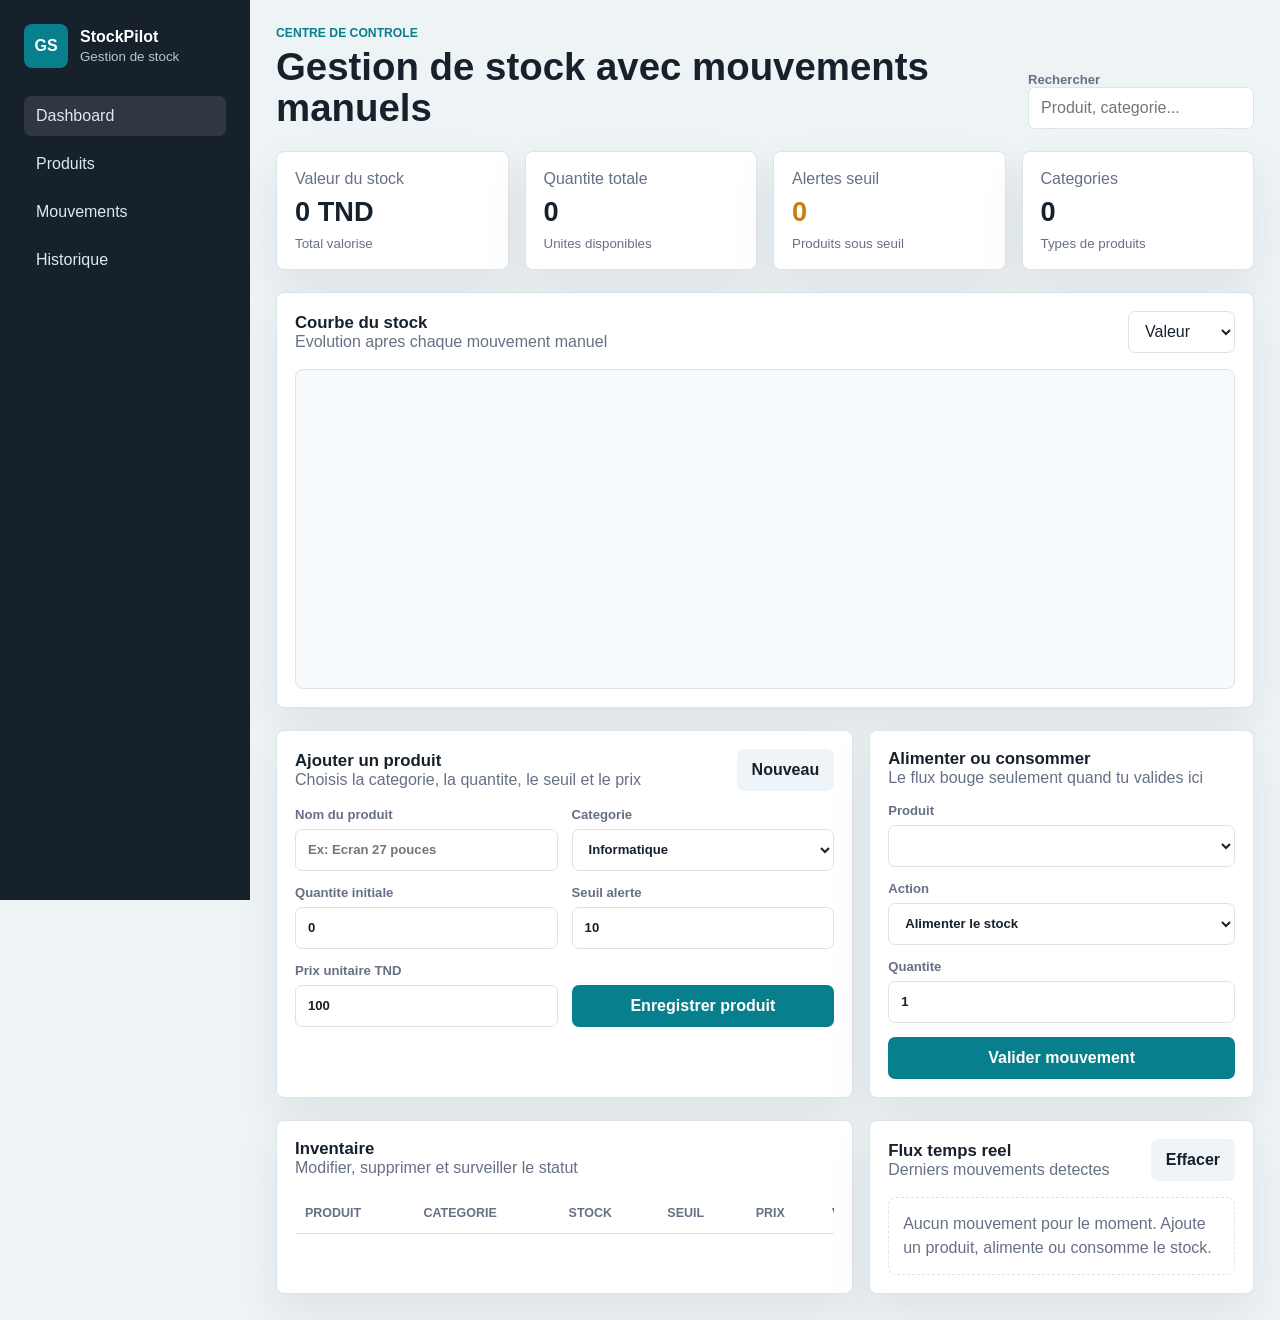
<file: index.html>
<!DOCTYPE html>
<html lang="en">
  <head>
    <meta charset="UTF-8" />
    <meta http-equiv="refresh" content="0; url=/stock-dashboard.html" />
    <title>Stock Flow</title>
  </head>
  <body>
    <p>Redirecting to the dashboard...</p>
  </body>
</html>
</file>
<file: stock-dashboard.css>
:root {
  --ink: #17212b;
  --muted: #667085;
  --line: #dce4ea;
  --surface: #ffffff;
  --bg: #eef3f6;
  --teal: #087f8c;
  --green: #2f9e44;
  --red: #d64545;
  --amber: #c47f17;
  --shadow: 0 18px 45px rgba(23, 33, 43, 0.08);
}

* {
  box-sizing: border-box;
}

body {
  margin: 0;
  min-height: 100vh;
  font-family: Inter, Segoe UI, Arial, sans-serif;
  color: var(--ink);
  background: var(--bg);
  display: grid;
  grid-template-columns: 250px 1fr;
}

button,
input,
select {
  font: inherit;
}

.sidebar {
  position: sticky;
  top: 0;
  height: 100vh;
  padding: 24px;
  background: #17212b;
  color: #fff;
  display: flex;
  flex-direction: column;
  gap: 28px;
}

.brand {
  display: flex;
  align-items: center;
  gap: 12px;
}

.brand-mark {
  width: 44px;
  height: 44px;
  display: grid;
  place-items: center;
  border-radius: 8px;
  background: var(--teal);
  font-weight: 800;
}

.brand small {
  display: block;
  margin-top: 3px;
  color: #b9c5d1;
}

.nav {
  display: grid;
  gap: 8px;
}

.nav a {
  color: #dce8f2;
  text-decoration: none;
  padding: 11px 12px;
  border-radius: 7px;
}

.nav a.active,
.nav a:hover {
  background: rgba(255, 255, 255, 0.1);
}

.app {
  padding: 26px;
  display: grid;
  gap: 22px;
}

.topbar {
  display: flex;
  justify-content: space-between;
  align-items: flex-end;
  gap: 20px;
}

.eyebrow {
  margin: 0 0 6px;
  color: var(--teal);
  font-weight: 800;
  text-transform: uppercase;
  font-size: 0.76rem;
}

h1,
h2,
p {
  margin: 0;
}

h1 {
  font-size: clamp(1.8rem, 3vw, 2.55rem);
  line-height: 1.08;
}

h2 {
  font-size: 1.05rem;
}

.search span,
.form-grid label,
.movement-form label {
  display: grid;
  gap: 7px;
  color: var(--muted);
  font-size: 0.82rem;
  font-weight: 800;
}

input,
select {
  min-height: 42px;
  border: 1px solid var(--line);
  border-radius: 7px;
  padding: 0 12px;
  background: #fff;
  color: var(--ink);
}

.primary,
.ghost,
.icon-btn {
  min-height: 42px;
  border: 0;
  border-radius: 7px;
  padding: 0 15px;
  cursor: pointer;
  font-weight: 800;
}

.primary {
  background: var(--teal);
  color: #fff;
}

.ghost {
  background: #eef4f7;
  color: var(--ink);
}

.icon-btn {
  min-height: 34px;
  padding: 0 10px;
  background: #eef4f7;
  color: var(--ink);
}

.icon-btn.danger {
  background: #ffe7e7;
  color: var(--red);
}

.kpi-grid {
  display: grid;
  grid-template-columns: repeat(4, minmax(150px, 1fr));
  gap: 16px;
}

.kpi,
.panel {
  background: var(--surface);
  border: 1px solid var(--line);
  border-radius: 8px;
  box-shadow: var(--shadow);
}

.kpi {
  padding: 18px;
  display: grid;
  gap: 8px;
}

.kpi span,
.kpi small,
.panel-header p {
  color: var(--muted);
}

.kpi strong {
  font-size: 1.7rem;
}

.kpi.warning strong {
  color: var(--amber);
}

.workspace,
.split {
  display: grid;
  grid-template-columns: minmax(0, 1.2fr) minmax(320px, 0.8fr);
  gap: 16px;
}

.panel {
  padding: 18px;
  min-width: 0;
}

.panel-header {
  display: flex;
  justify-content: space-between;
  align-items: center;
  gap: 16px;
  margin-bottom: 16px;
}

.chart-panel canvas {
  width: 100%;
  height: 320px;
  display: block;
  border: 1px solid var(--line);
  border-radius: 8px;
  background: #f8fbfd;
}

.form-grid {
  display: grid;
  grid-template-columns: repeat(2, minmax(160px, 1fr));
  gap: 14px;
}

.form-grid .primary {
  align-self: end;
}

.movement-form {
  display: grid;
  gap: 14px;
}

.table-wrap {
  overflow-x: auto;
}

table {
  width: 100%;
  border-collapse: collapse;
  min-width: 860px;
}

th,
td {
  padding: 13px 10px;
  text-align: left;
  border-bottom: 1px solid var(--line);
  white-space: nowrap;
}

th {
  color: var(--muted);
  font-size: 0.78rem;
  text-transform: uppercase;
}

.actions {
  display: flex;
  gap: 8px;
}

.status {
  display: inline-flex;
  align-items: center;
  min-height: 28px;
  padding: 0 10px;
  border-radius: 999px;
  font-weight: 800;
  font-size: 0.78rem;
}

.status.good {
  color: var(--green);
  background: #e9f8ee;
}

.status.low {
  color: var(--amber);
  background: #fff3dc;
}

.status.critical {
  color: var(--red);
  background: #ffe7e7;
}

.activity-feed {
  display: grid;
  gap: 10px;
  max-height: 480px;
  overflow: auto;
}

.activity-feed.empty::before {
  content: "Aucun mouvement pour le moment. Ajoute un produit, alimente ou consomme le stock.";
  color: var(--muted);
  line-height: 1.5;
  padding: 14px;
  border: 1px dashed var(--line);
  border-radius: 8px;
}

.activity {
  display: grid;
  grid-template-columns: 38px 1fr auto;
  gap: 10px;
  align-items: center;
  padding: 11px;
  border: 1px solid var(--line);
  border-radius: 8px;
}

.activity-icon {
  width: 34px;
  height: 34px;
  border-radius: 7px;
  display: grid;
  place-items: center;
  color: #fff;
  font-weight: 900;
}

.activity-icon.in,
.activity-icon.add {
  background: var(--green);
}

.activity-icon.out,
.activity-icon.delete {
  background: var(--red);
}

.activity-icon.update {
  background: var(--amber);
}

.activity small {
  color: var(--muted);
}

@media (max-width: 1050px) {
  body {
    grid-template-columns: 1fr;
  }

  .sidebar {
    position: static;
    height: auto;
    flex-direction: row;
    flex-wrap: wrap;
    align-items: center;
  }

  .nav {
    grid-auto-flow: column;
    overflow-x: auto;
  }

  .workspace,
  .split {
    grid-template-columns: 1fr;
  }
}

@media (max-width: 760px) {
  .app {
    padding: 18px;
  }

  .topbar,
  .panel-header {
    align-items: stretch;
    flex-direction: column;
  }

  .kpi-grid,
  .form-grid {
    grid-template-columns: 1fr;
  }

  .search input,
  .primary,
  .ghost {
    width: 100%;
  }
}
</file>
